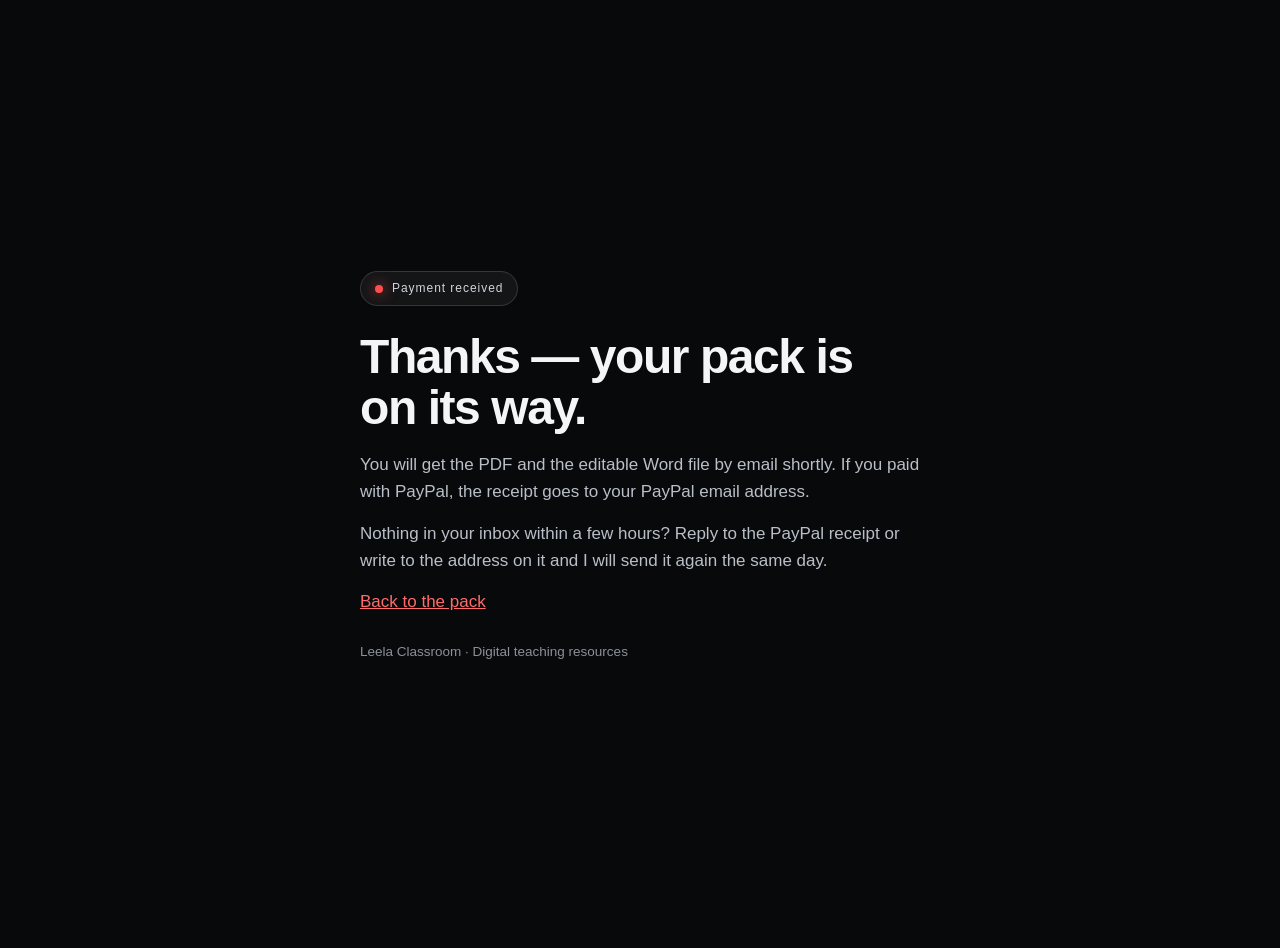
<file: thanks.html>
<!DOCTYPE html>
<html lang="en">
<head>
<meta charset="utf-8">
<meta name="viewport" content="width=device-width, initial-scale=1">
<title>Thank you — Leela Classroom</title>
<style>
  body{margin:0;background:#08090b;color:#f4f5f7;
    font:17px/1.6 "Inter","Helvetica Neue",Helvetica,"Segoe UI",Arial,sans-serif;
    display:flex;min-height:100vh;align-items:center;justify-content:center;padding:24px}
  .box{max-width:560px}
  .dot{width:8px;height:8px;border-radius:50%;background:#ff4d4d;display:inline-block;
    box-shadow:0 0 14px rgba(255,77,77,.9);margin-right:9px}
  .pill{font-size:12px;letter-spacing:.08em;color:#cfd4dc;border:1px solid rgba(255,255,255,.14);
    background:rgba(255,255,255,.05);border-radius:999px;padding:7px 14px;display:inline-flex;align-items:center}
  h1{font-size:clamp(32px,5vw,48px);line-height:1.05;letter-spacing:-.03em;margin:26px 0 18px}
  p{color:#b9bfc8;margin:0 0 14px}
  a{color:#ff6b6b}
  .small{font-size:13.5px;color:#8b9099;margin-top:26px}
</style>
</head>
<body>
  <div class="box">
    <span class="pill"><span class="dot"></span>Payment received</span>
    <h1>Thanks — your pack is on its way.</h1>
    <p>You will get the PDF and the editable Word file by email shortly. If you paid with PayPal, the receipt goes to your PayPal email address.</p>
    <p>Nothing in your inbox within a few hours? Reply to the PayPal receipt or write to the address on it and I will send it again the same day.</p>
    <p><a href="./">Back to the pack</a></p>
    <p class="small">Leela Classroom · Digital teaching resources</p>
  </div>
</body>
</html>
</file>
